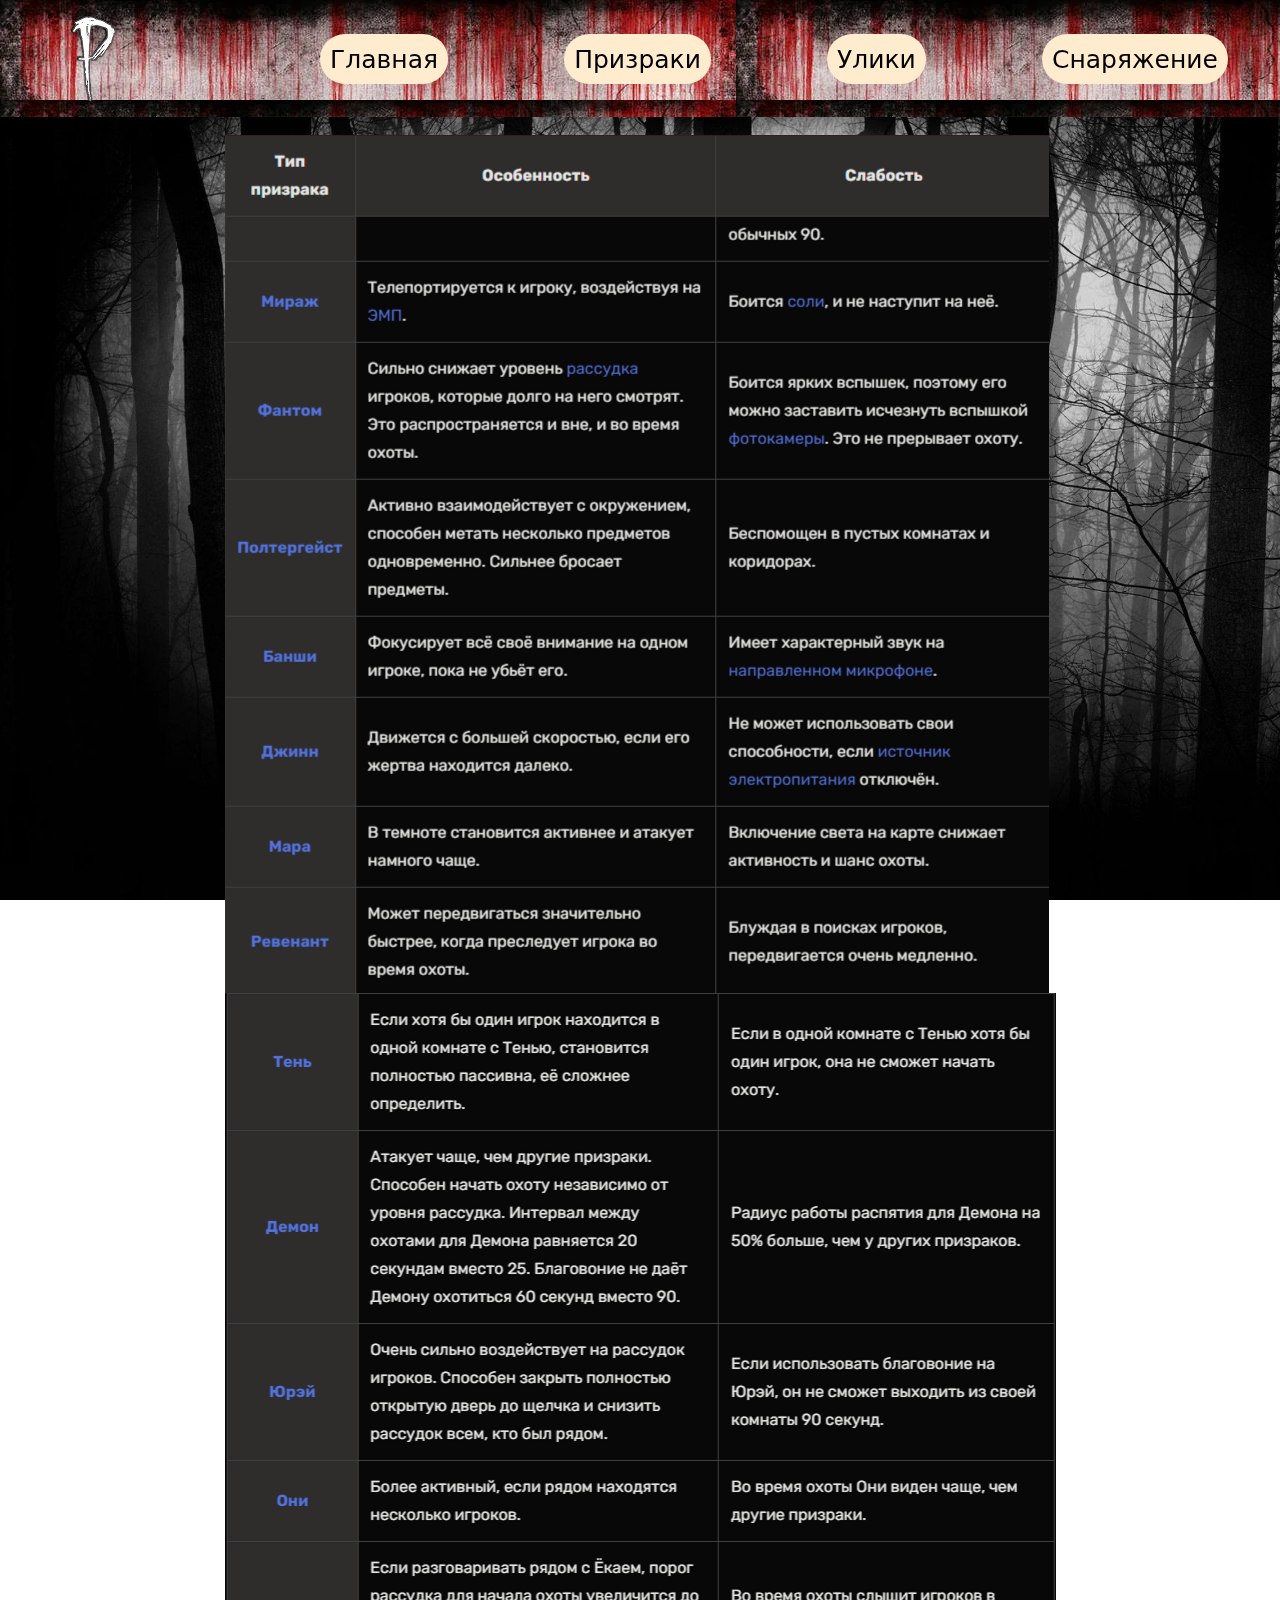
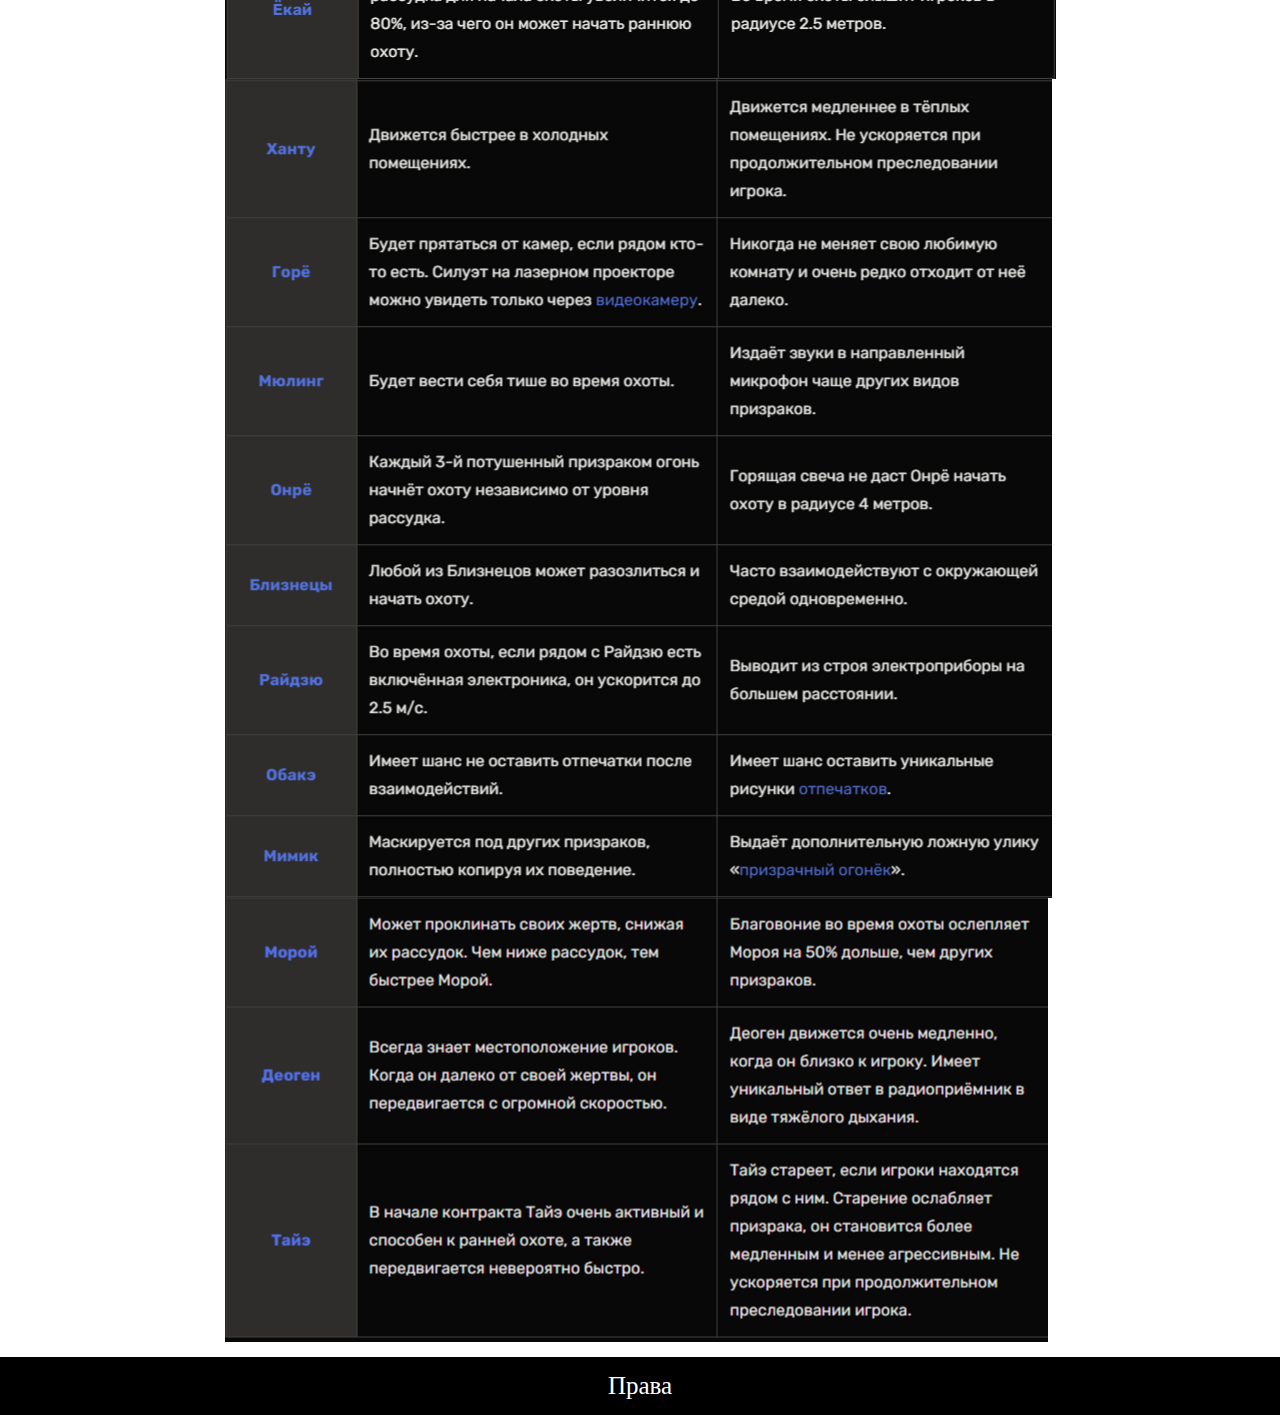
<file: in2.html>
<!DOCTYPE html>
<html lang="en">
<head>
    <meta charset="UTF-8">
    <meta name="viewport" content="width=device-width, initial-scale=1.0">
    <title>Plasmophobia</title>
    <link rel="stylesheet" href="style.css">
</head>
<body>
    <header>
        <img src="нннн 1 (1).png">
        <nav>
            <ul>
                <li><a href="index.html">Главная</a></li>
                <li><a href="in2.html">Призраки</a></li>
                <li><a href="in3.html">Улики</a></li>
                <li><a href="in3 copy.html">Снаряжение</a></li>
            </ul>
        </nav>
    </header>
    <main class="o">
        <img src="Group 1.png">
    </main>
    <footer>
        <p class="footerP">Права</p>
    </footer>
</body>
</html>
</file>
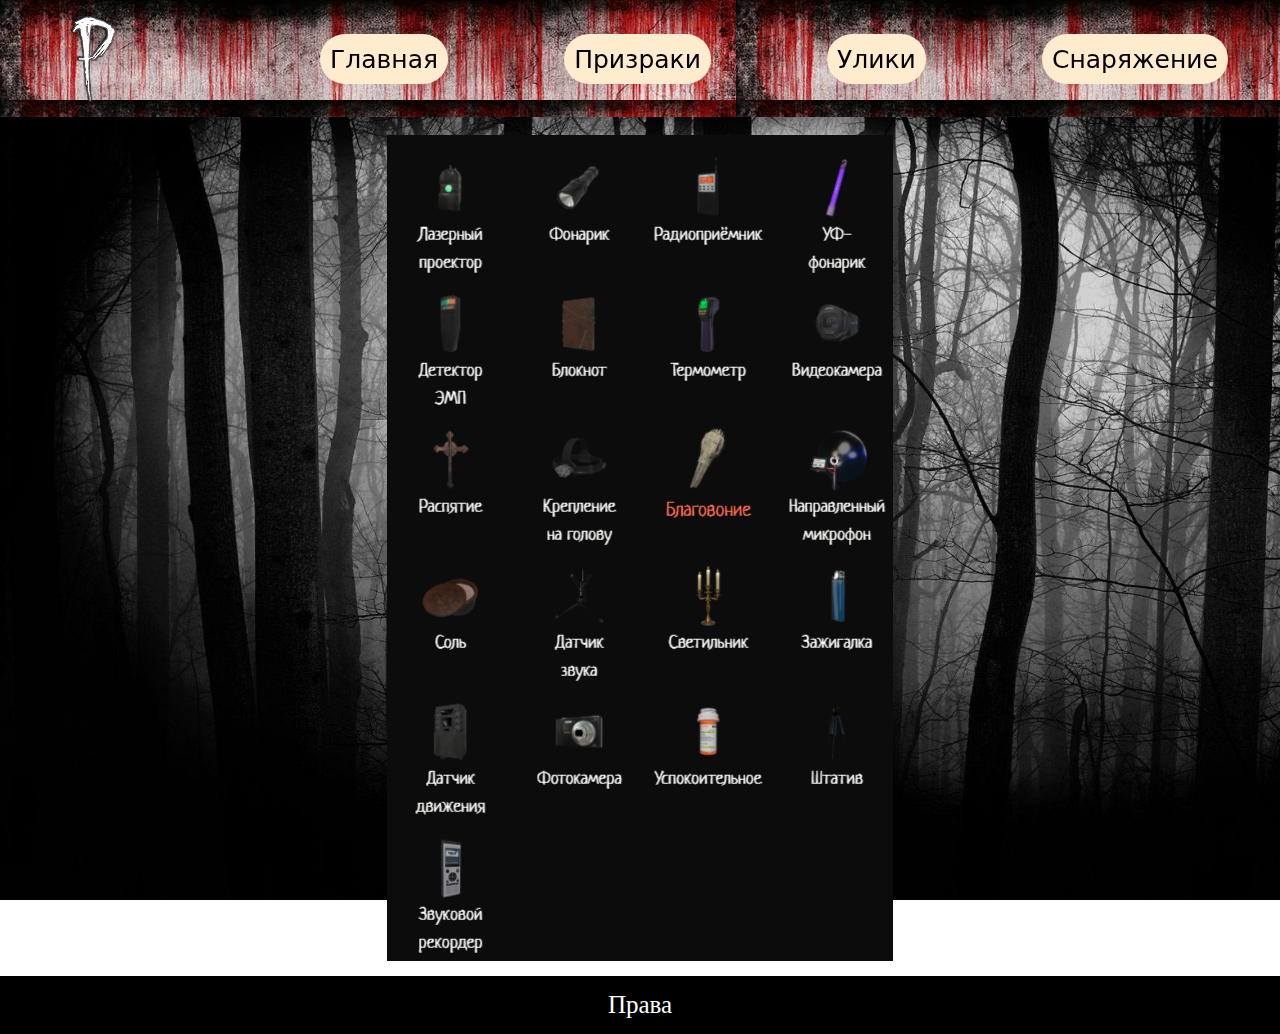
<file: in3 copy.html>
<!DOCTYPE html>
<html lang="en">
<head>
    <meta charset="UTF-8">
    <meta name="viewport" content="width=device-width, initial-scale=1.0">
    <title>Plasmophobia</title>
    <link rel="stylesheet" href="style.css">
</head>
<body>
    <header>
        <img src="нннн 1 (1).png">
        <nav>
            <ul>
                <li><a href="index.html">Главная</a></li>
                <li><a href="in2.html">Призраки</a></li>
                <li><a href="in3.html">Улики</a></li>
                <li><a href="in3 copy.html">Снаряжение</a></li>
            </ul>
        </nav>
    </header>
    <main class='o'>
        <img src="2025-07-12_15-21-48.png">
    </main>
    <footer>
        <p class="footerP">Права</p>
    </footer>
</body>
</html>
</file>
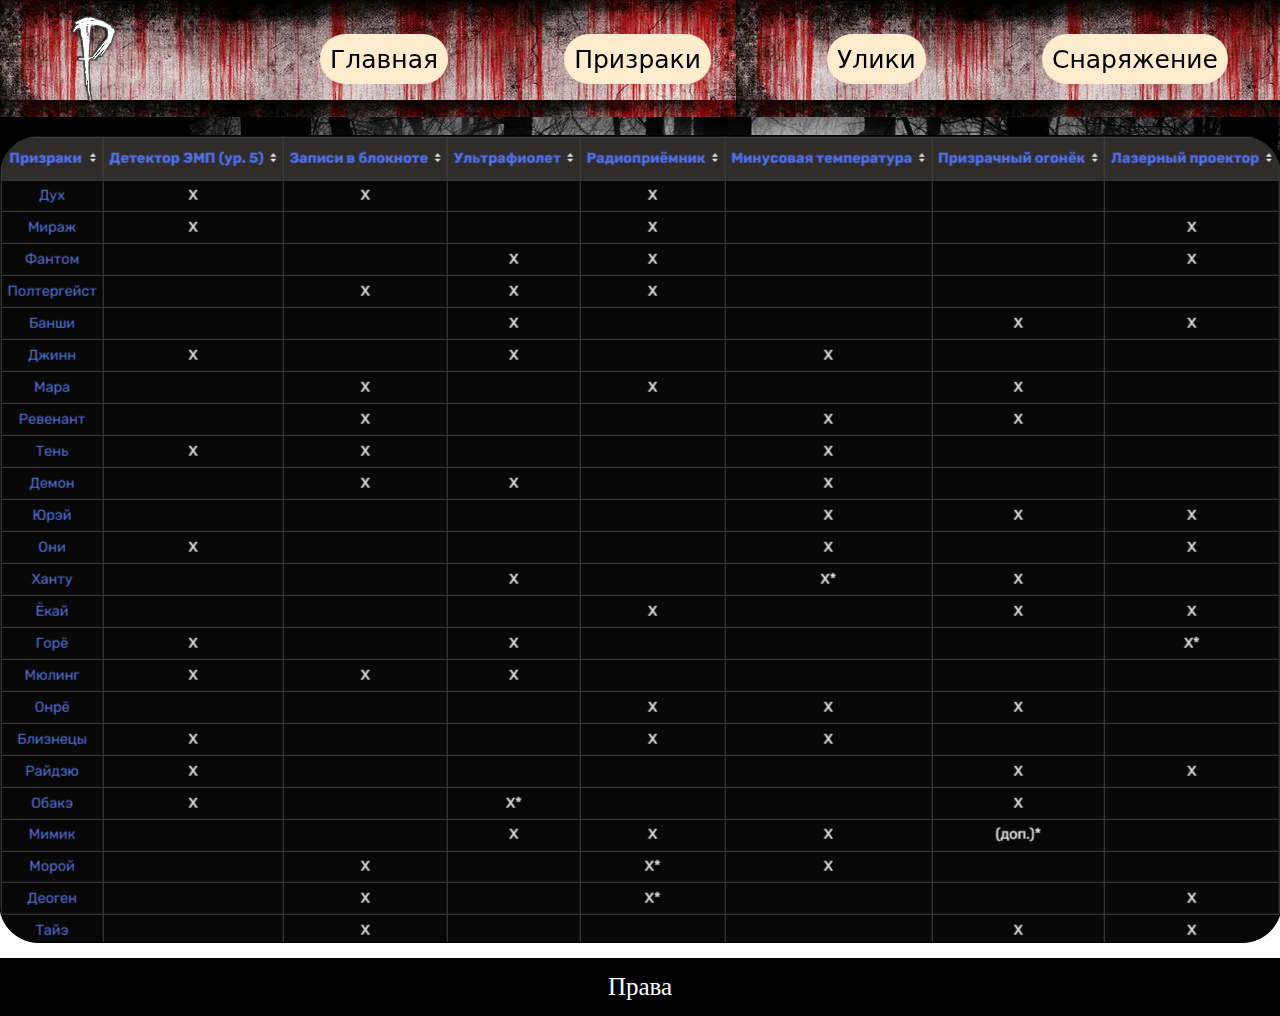
<file: in3.html>
<!DOCTYPE html>
<html lang="en">
<head>
    <meta charset="UTF-8">
    <meta name="viewport" content="width=device-width, initial-scale=1.0">
    <title>Plasmophobia</title>
    <link rel="stylesheet" href="style.css">
</head>
<body>
    <header>
        <img src="нннн 1 (1).png">
        <nav>
            <ul>
                <li><a href="index.html">Главная</a></li>
                <li><a href="in2.html">Призраки</a></li>
                <li><a href="in3.html">Улики</a></li>
                <li><a href="in3 copy.html">Снаряжение</a></li>
            </ul>
        </nav>
    </header>
    <main class='o'>
        <img src="image 1.png">
    </main>
    <footer>
        <p class="footerP">Права</p>
    </footer>
</body>
</html>
</file>
<file: style.css>
@import url('https://fonts.googleapis.com/css2?family=Alumni+Sans+SC:ital,wght@0,100..900;1,100..900&family=Bangers&family=Barriecito&display=swap');
*{
    margin:0;
}
body{
    background-image: url(г.png);
    background-repeat: no-repeat;
    background-size: cover;
    background-attachment: fixed;
    margin-top: 15vh;
}
header{
    background-image: url(h.png);
    display: flex;
    align-items: center;
    justify-content: space-around;
    position:fixed;
    top:0;
    left:0;
    width:100%;
    height: 13vh;
    font-family: "Barriecito", system-ui;
}
nav{
    width: 80%;
}
ul{
    display: flex;
    justify-content: space-around;
    width: 100%;
}
li{
    list-style: none;
}
a{
    text-decoration: none;
    color: black;
    margin:0 10px;
    font-size: 25px;
    background-color: blanchedalmond;
    border-radius: 40px;
    padding: 10px;
}
.q{
    display: flex;
    justify-content: flex-end;
    animation-duration: 2s;
    animation-name: slidein;
    animation-direction: alternate;
}
@keyframes slidein {
  from {
    margin-left: 200%;
  }

  to {
    margin-right: 0%;
  }

}
header>*{
    animation-duration: 2s;
    animation-name: sl;
    animation-direction: alternate;
}
@keyframes sl {
  from {
    margin-right: 100%;
  }

  to {
    margin-right: 0%;
  }

}
#g{
    display: flex;
    text-align: end;
    margin-top: 10%;
}
#m{
    display: flex;
    text-align: end;
    margin-right: 15px;
    margin-left: 25px;
}
.j{
    display: flex;
    margin: 15px;
    padding: 100px 200px;
    flex-wrap: wrap;
}
#k{
    display: flex;
    text-align: start;
    margin-top: 10%;
}
#l{
    margin-top: 10%;
}
p{
    color: white;
    font-size: 25px;
}
footer{
    background-color: black;
    padding: 15px;
    margin-top: 15px;
}
.footerP{
    display: flex;
    justify-content: center;
    
}
.o{
    display: flex;
    justify-content: center;
    animation-duration: 2s;
    animation-name: in;
    animation-direction: alternate;
    margin-top: 13vh;
}
@keyframes in {
  from {
    margin-top: 100%;
  }

  to {
    margin-right: 0%;
  }
}
article>p{
    color: rgb(255, 255, 255);
    text-shadow: 
    -1px -1px 0 black,
     1px -1px 0 black,
    -1px  1px 0 black,
     1px  1px 0 black;
}
</file>
